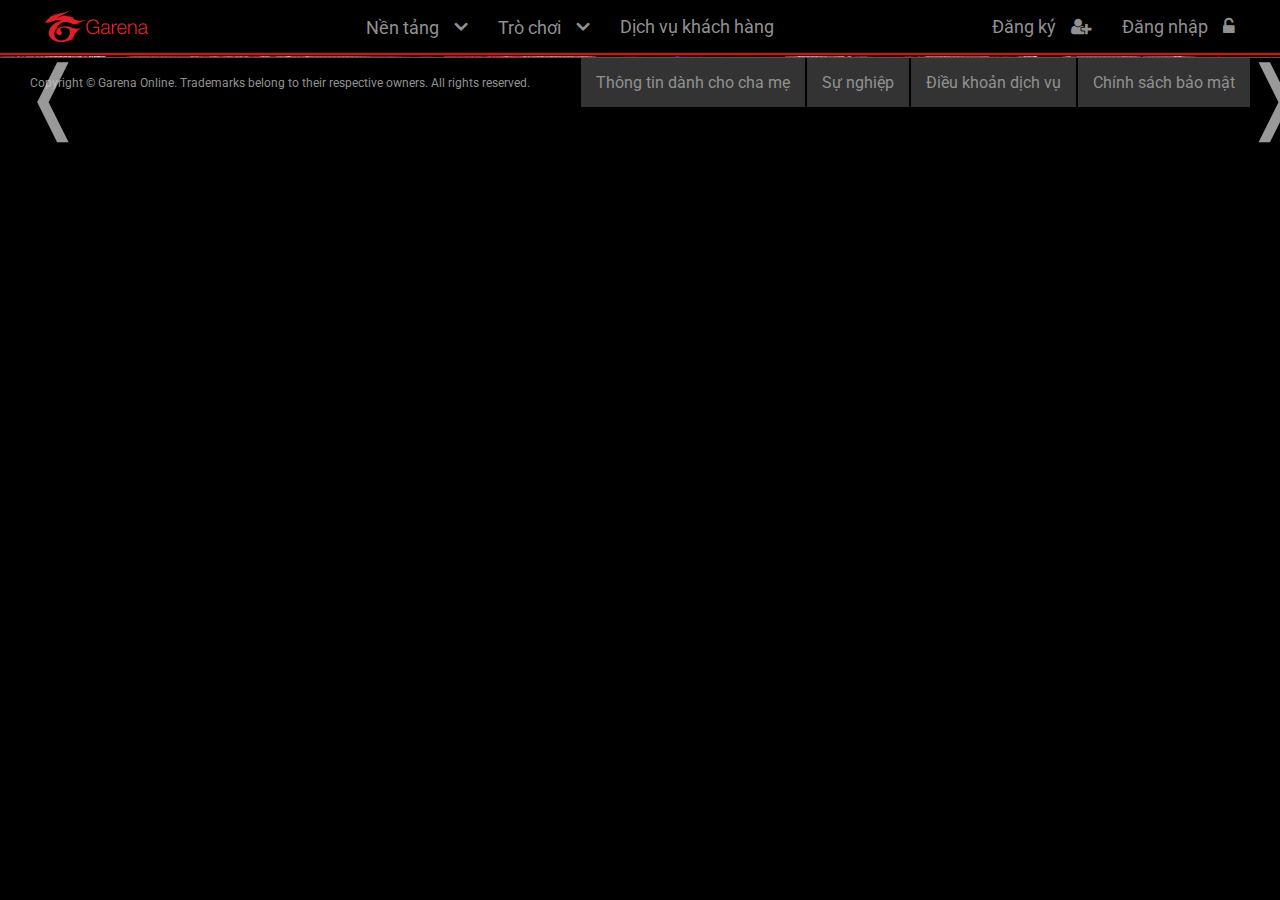
<file: index.html>
<!DOCTYPE html>
<html lang="en">
<head>
    <meta charset="UTF-8">
    <meta http-equiv="X-UA-Compatible" content="IE=edge">
    <meta name="viewport" content="width=device-width, initial-scale=1.0">
    <title>Garena</title>
    <link href="https://fonts.googleapis.com/css?family=Roboto:400,700" rel="stylesheet">
    <script src="https://code.jquery.com/jquery-3.5.1.min.js" integrity="sha256-9/aliU8dGd2tb6OSsuzixeV4y/faTqgFtohetphbbj0=" crossorigin="anonymous"></script>
    <link rel="stylesheet" href="https://cdnjs.cloudflare.com/ajax/libs/font-awesome/4.7.0/css/font-awesome.min.css">
    <link rel="shortcut icon" href="./img/favicon.png"/>

    <link rel="stylesheet" href="./slick/slick.css">
    <link rel="stylesheet" href="./slick/slick-theme.css">
    <script src="./slick/slick.min.js"></script>

    <link rel="stylesheet" href="./css/css.css">
    <script src="./js/js.js"></script>
</head>
<body>
    <div class="header">
        <div class="col">
            <a href="/"><img src="./img/logo_garena.png" alt="logo"></a>
        </div>
        <div class="col">
            <div class="dropdown">
                <div class="title">Nền tảng<i class="fa fa-angle-down"></i></div>
                <div class="list">
                    <a href="#"><i class="fa fa-desktop"></i><span>Garena trên PC</span></a>
                    <a href="#"><i class="fa fa-tablet"></i><span>Garena trên điện thoại</span></a>
                </div>
            </div>
            <div class="dropdown">
                <div class="title">Trò chơi<i class="fa fa-angle-down"></i></div>
                <div class="container">
                    <div class="list">
                        <div class="title"><i class="fa fa-desktop"></i><span>Trò chơi máy tính</span></div>
                        <a href="#"><img src="./img/game_roe.png" alt="Ring Of Elysium"><span>Ring Of Elysium</span></a>
                        <a href="#"><img src="./img/game_hon.png" alt="Heroes of Newerth"><span>Heroes of Newerth</span></a>
                        <a href="#"><img src="./img/game_lol.png" alt="League of Legends"><span>League of Legends</span></a>
                        <a href="#"><img src="./img/game_bns.png" alt="Blade & Soul"><span>Blade & Soul</span></a>
                        <a href="#"><img src="./img/game_fifa.png" alt="FIFA Online 4"><span>FIFA Online 4</span></a>
                    </div>
                    <div class="list">
                        <div class="title"><i class="fa fa-tablet"></i><span>Trò chơi di động</span></div>
                        <a href="#"><img src="./img/game_rov.png" alt="ROV"><span>ROV</span></a>
                        <a href="#"><img src="./img/game_codm.png" alt="Call of Duty: Mobile"><span>Call of Duty: Mobile</span></a>
                        <a href="#"><img src="./img/game_speed.png" alt="Speed Drifters"><span>Speed Drifters</span></a>
                        <a href="#"><img src="./img/game_ff.png" alt="Free Fire"><span>Free Fire</span></a>
                        <a href="#"><img src="./img/game_contra.png" alt="Contra"><span>Contra</span></a>
                        <a href="#"><img src="./img/game_ftm.png" alt="FAIRY TAIL: Forces Unite!"><span>FAIRY TAIL: Forces Unite!</span></a>
                        <a href="#"><img src="./img/game_ftth.png" alt="Fantasy Town"><span>Fantasy Town</span></a>
                    </div>
                </div>
            </div>
            <a href="#">Dịch vụ khách hàng</a>
        </div>
        <div class="col">
            <a href="./regist.html">Đăng ký <i class="fa fa-user-plus"></i></a>
            <a href="./login.html">Đăng nhập <i class="fa fa-unlock-alt"></i></a>
        </div>
        <div class="col"><i class="fa fa-bars" id="btn-menu"></i></div>
    </div>
    <div class="menu-responsive">
        <div class="dropdown" id="equipment">
            <div class="title"><span>Nền tảng</span><i class="fa fa-angle-down"></i></div>
            <div class="list">
                <a href="#"><i class="fa fa-desktop"></i><span>Garena trên PC</span></a>
                <a href="#"><i class="fa fa-tablet"></i><span>Garena trên điện thoại</span></a>
            </div>
        </div>
        <div class="dropdown" id="game">
            <div class="title"><span>Trò chơi</span><i class="fa fa-angle-down"></i></div>
            <div class="container">
                <div class="list" id="pc-game">
                    <div class="title"><span>Trò chơi máy tính</span><i class="fa fa-angle-down"></i></div>
                    <div class="content">
                        <a href="#"><img src="./img/game_roe.png" alt="Ring Of Elysium"><span>Ring Of Elysium</span></a>
                        <a href="#"><img src="./img/game_hon.png" alt="Heroes of Newerth"><span>Heroes of Newerth</span></a>
                        <a href="#"><img src="./img/game_lol.png" alt="League of Legends"><span>League of Legends</span></a>
                        <a href="#"><img src="./img/game_bns.png" alt="Blade & Soul"><span>Blade & Soul</span></a>
                        <a href="#"><img src="./img/game_fifa.png" alt="FIFA Online 4"><span>FIFA Online 4</span></a>
                    </div>
                </div>
                <div class="list" id='mobile-game'>
                    <div class="title"><span>Trò chơi di động</span><i class="fa fa-angle-down"></i></div>
                    <div class="content">
                        <a href="#"><img src="./img/game_rov.png" alt="ROV"><span>ROV</span></a>
                        <a href="#"><img src="./img/game_codm.png" alt="Call of Duty: Mobile"><span>Call of Duty: Mobile</span></a>
                        <a href="#"><img src="./img/game_speed.png" alt="Speed Drifters"><span>Speed Drifters</span></a>
                        <a href="#"><img src="./img/game_ff.png" alt="Free Fire"><span>Free Fire</span></a>
                        <a href="#"><img src="./img/game_contra.png" alt="Contra"><span>Contra</span></a>
                        <a href="#"><img src="./img/game_ftm.png" alt="FAIRY TAIL: Forces Unite!"><span>FAIRY TAIL: Forces Unite!</span></a>
                        <a href="#"><img src="./img/game_ftth.png" alt="Fantasy Town"><span>Fantasy Town</span></a>
                    </div>
                </div>
            </div>
        </div>
        <a href="#">Dịch vụ khách hàng</a>
        <a href="./regist.html"><span>Đăng ký</span><i class="fa fa-user-plus"></i></a>
        <a href="./login.html"><span>Đăng nhập</span><i class="fa fa-unlock-alt"></i></a>
    </div>

    <div class="body">
        <div class="slide">
            <div class="item">
                <img src="./img/pc_all.jpg" alt="">
            </div>
            <div class="item">
                <div class="container">
                    <span class="name">Fantasy Town</span><span class="des">Trang trại vui vẻ</span>
                    <div class="btn"><a href="#"><i class="fa fa-trophy"></i><span>Xem chi tiết</span></a></div>
                </div>
                <img src="./img/pc_ftth.jpg" alt="">
            </div>
            <div class="item">
                <div class="container">
                    <span class="name">RoE (Ring of Elysium)</span><span class="des">Thể loại Battle Royale hay nhất tại thời điểm hiện tại</span>
                    <div class="btn"><a href="#"><i class="fa fa-trophy"></i><span>Xem chi tiết</span></a></div>
                </div>
                <img src="./img/pc_roe.jpg" alt="">
            </div>
            <div class="item">
                <div class="container">
                    <span class="name">Speed Drifters</span><span class="des">Đua xe vui vẻ, chơi theo cách của bạn</span>
                    <div class="btn"><a href="#"><i class="fa fa-trophy"></i><span>Xem chi tiết</span></a></div>
                </div>
                <img src="./img/pc_bns.jpg" alt="">
            </div>
            <div class="item">
                <div class="container">
                    <span class="name">Contra</span><span class="des">Huyền thoại về đội Mahakan</span>
                    <div class="btn"><a href="#"><i class="fa fa-trophy"></i><span>Xem chi tiết</span></a></div>
                </div>
                <img src="./img/pc_contra.jpg" alt="">
            </div>
            <div class="item">
                <div class="container">
                    <span class="name">Free Fire</span><span class="des">Trò chơi sinh tồn số 1 tại Thái Lan</span>
                    <div class="btn"><a href="#"><i class="fa fa-trophy"></i><span>Xem chi tiết</span></a></div>
                </div>
                <img src="./img/pc_ff.jpg" alt="">
            </div>
            <div class="item">
                <div class="container">
                    <span class="name">RoV</span><span class="des">Trò chơi MOBA trên di động, chơi mọi lúc, mọi nơi</span>
                    <div class="btn"><a href="#"><i class="fa fa-gamepad"></i><span>Video trò chơi</span><i class="fa fa-caret-right"></i></a></div>
                </div>
                <img src="./img/pc_rov.jpg" alt="">
            </div>
            <div class="item">
                <div class="container">
                    <span class="name">EA SPORTS TM FIFA Online 4</span><span class="des">Trò chơi bóng đá số 1 tại Thái Lan</span>
                    <div class="btn"><a href="#"><i class="fa fa-gamepad"></i><span>Video trò chơi</span><i class="fa fa-caret-right"></i></a></div>
                </div>
                <img src="./img/pc_fo4.jpg" alt="">
            </div>
            <div class="item">
                <div class="container">
                    <span class="name">Garena eSports</span><span class="des">Giải đấu thể thao điện tử lớn nhất ở Thái Lan</span>
                    <div class="btn"><a href="#"><i class="fa fa-trophy"></i><span>Xem chi tiết</span></a></div>
                </div>
                <img src="./img/pc_esport.jpg" alt="">
            </div>
            <div class="item">
                <div class="container">
                    <span class="name">League of Legends</span><span class="des">Trò chơi trực tuyến số 1 thế giới.</span>
                    <div class="btn"><a href="#"><i class="fa fa-gamepad"></i><span>Video trò chơi</span><i class="fa fa-caret-right"></i></a></div>
                </div>
                <img src="./img/pc_lol.jpg" alt="">
            </div>
            <div class="item">
                <div class="container">
                    <span class="name">Heroes of Newerth</span><span class="des">Trò chơi MOBA số 1 Thái Lan</span>
                    <div class="btn"><a href="#"><i class="fa fa-gamepad"></i><span>Video trò chơi</span><i class="fa fa-caret-right"></i></a></div>
                </div>
                <img src="./img/pc_hon.jpg" alt="">
            </div>
            <div class="item">
                <div class="container">
                    <span class="name">Blade & Soul</span><span class="des">MMORPG hành động, hình thức lớn nhất thế giới</span>
                    <div class="btn"><a href="#"><i class="fa fa-gamepad"></i><span>Video trò chơi</span><i class="fa fa-caret-right"></i></a></div>
                </div>
                <img src="./img/pc_bns.jpg" alt="">
            </div>
            <div class="item">
                <div class="container">
                    <span class="name">Garena</span><span class="des">Cộng đồng trực tuyến phù hợp với các game thủ.<br/>Thông tin phong phú, trò chơi vui nhộn và dịch vụ đầy đủ.</span>
                    <div class="btn">
                        <a href="#"><i class="fa fa-desktop"></i><span>Tải xuống Garena PC</span><i class="fa fa-arrow-down"></i></a>
                        <a href="#"><i class="fa fa-tablet"></i><span>Tải xuống Garena Mobile</span><i class="fa fa-arrow-down"></i></a>
                    </div>
                </div>
                <img src="./img/pc_garena.jpg" alt="">
            </div>
        </div>
    </div>

    <div class="footer">
        <span class="copyright">Copyright &copy; Garena Online. Trademarks belong to their respective owners. All rights reserved.</span>
        <div class="list">
            <a href="#">Thông tin dành cho cha mẹ</a>
            <a href="#">Sự nghiệp</a>
            <a href="#">Điều khoản dịch vụ</a>
            <a href="#">Chính sách bảo mật</a>
        </div>
    </div>
</body>
</html>
</file>
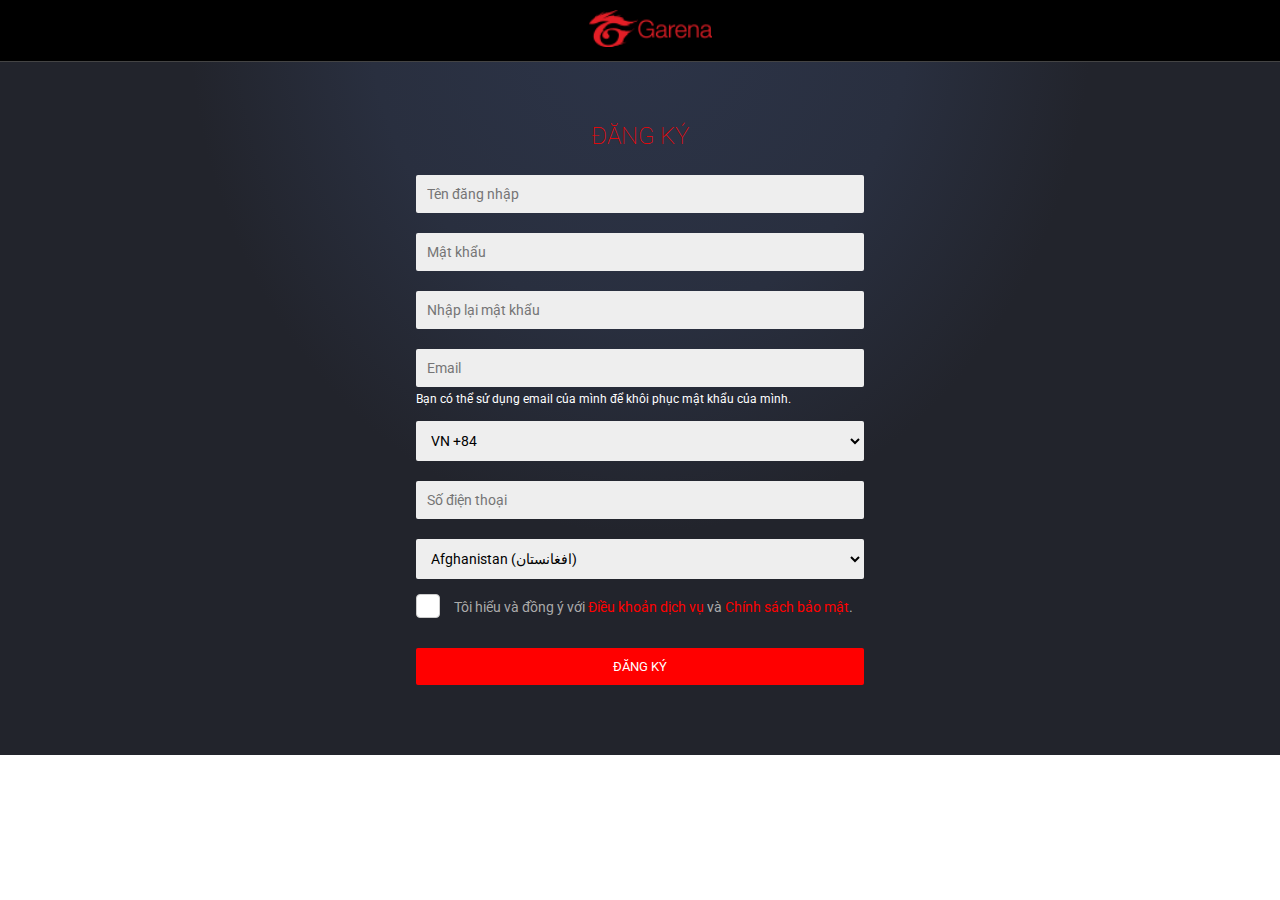
<file: regist.html>
<!DOCTYPE html>
<html lang="en">
<head>
    <meta charset="UTF-8">
    <meta http-equiv="X-UA-Compatible" content="IE=edge">
    <meta name="viewport" content="width=device-width, initial-scale=1.0">
    <title>Đăng ký</title>
    <link href="https://fonts.googleapis.com/css?family=Roboto:400,700" rel="stylesheet">
    <script src="https://code.jquery.com/jquery-3.5.1.min.js" integrity="sha256-9/aliU8dGd2tb6OSsuzixeV4y/faTqgFtohetphbbj0=" crossorigin="anonymous"></script>
    <link rel="stylesheet" href="https://cdnjs.cloudflare.com/ajax/libs/font-awesome/4.7.0/css/font-awesome.min.css">
    <link rel="shortcut icon" href="./img/favicon.png"/>

    <link rel="stylesheet" href="./css/regist.css">
    <script src="./js/regist.js"></script>
</head>
<body>
    <div class="header">
        <a href="/"><img src="./img/logo_garena.png" alt="logo"></a>
    </div>
    <div class="page">
        <h3>Đăng ký</h3>
        <input type="text" placeholder="Tên đăng nhập" id="user">
        <span id="s_user"><i class="fa fa-close"></i>Vui lòng nhập tên đăng nhập.</span>
        <input type="password" placeholder="Mật khẩu" id="pass">
        <span id="s_pass"><i class="fa fa-close"></i>Vui lòng nhập mật khẩu.</span>
        <input type="password" placeholder="Nhập lại mật khẩu" id="repass">
        <span id="s_repass"><i class="fa fa-close"></i>Vui lòng nhập mật khẩu.</span>
        <input type="text" placeholder="Email" id="email">
        <p>Bạn có thể sử dụng email của mình để khôi phục mật khẩu của mình.</p>
        <span id="s_email"><i class="fa fa-close"></i>Email này không hợp lệ.</span>
        <select name="" id="sl-country-code">
            <option value="376">AD +376</option>
            <option value="971">AE +971</option>
            <option value="93">AF +93</option>
            <option value="1268">AG +1268</option>
            <option value="1264">AI +1264</option>
            <option value="355">AL +355</option>
            <option value="374">AM +374</option>
            <option value="244">AO +244</option>
            <option value="54">AR +54</option>
            <option value="1684">AS +1684</option>
            <option value="43">AT +43</option>
            <option value="61">AT +61</option>
            <option value="297">AW +297</option>
            <option value="994">AZ +994</option>
            <option value="387">BA +387</option>
            <option value="1246">BB +1246</option>
            <option value="880">BD +880</option>
            <option value="32">ĐƯỢC +32</option>
            <option value="226">BF +226</option>
            <option value="359">BG +359</option>
            <option value="973">BH +973</option>
            <option value="257">BI +257</option>
            <option value="229">BJ +229</option>
            <option value="1441">BM +1441</option>
            <option value="673">BN +673</option>
            <option value="591">BO +591</option>
            <option value="55">BR +55</option>
            <option value="1242">BS +1242</option>
            <option value="975">BT +975</option>
            <option value="267">BW +267</option>
            <option value="375">THEO +375</option>
            <option value="501">BZ +501</option>
            <option value="1">CA +1</option>
            <option value="243">CD +243</option>
            <option value="236">CF +236</option>
            <option value="242">CG +242</option>
            <option value="41">CH +41</option>
            <option value="225">CI +225</option>
            <option value="682">CK +682</option>
            <option value="56">CL +56</option>
            <option value="237">CM +237</option>
            <option value="86">CN +86</option>
            <option value="57">CO +57</option>
            <option value="506">CR +506</option>
            <option value="53">CU +53</option>
            <option value="238">CV +238</option>
            <option value="357">CY +357</option>
            <option value="420">CZ +420</option>
            <option value="49">TỪ +49</option>
            <option value="253">DJ +253</option>
            <option value="45">DK +45</option>
            <option value="1767">DM +1767</option>
            <option value="1809">LÀM +1809</option>
            <option value="213">DZ +213</option>
            <option value="593">EC +593</option>
            <option value="372">EE +372</option>
            <option value="20">EG +20</option>
            <option value="212">EH +212</option>
            <option value="291">ER +291</option>
            <option value="34">Vương quốc Anh +34</option>
            <option value="251">VÀ +251</option>
            <option value="358">FI +358</option>
            <option value="679">FJ +679</option>
            <option value="691">FM +691</option>
            <option value="298">FO +298</option>
            <option value="33">FR +33</option>
            <option value="241">GA +241</option>
            <option value="44">GB +44</option>
            <option value="1473">GD +1473</option>
            <option value="995">GE +995</option>
            <option value="44">DD +44</option>
            <option value="233">GH +233</option>
            <option value="350">GI +350</option>
            <option value="299">GL +299</option>
            <option value="220">GM +220</option>
            <option value="224">GN +224</option>
            <option value="590">GP +590</option>
            <option value="240">GQ +240</option>
            <option value="30">GR +30</option>
            <option value="502">GT +502</option>
            <option value="1671">GU +1671</option>
            <option value="245">GW +245</option>
            <option value="592">GY +592</option>
            <option value="852">HK +852</option>
            <option value="504">HN +504</option>
            <option value="385">HR +385</option>
            <option value="509">HT +509</option>
            <option value="36">HU +36</option>
            <option value="62">ID +62</option>
            <option value="353">IE +353</option>
            <option value="972">IL +972</option>
            <option value="44">IM +44</option>
            <option value="91">IN +91</option>
            <option value="964">IQ +964</option>
            <option value="98">IR +98</option>
            <option value="354">IS +354</option>
            <option value="39">IT +39</option>
            <option value="44">JE +44</option>
            <option value="1876">JM +1876</option>
            <option value="962">JO +962</option>
            <option value="81">JP +81</option>
            <option value="254">KE +254</option>
            <option value="996">KG +996</option>
            <option value="855">KH +855</option>
            <option value="686">KI +686</option>
            <option value="269">KM +269</option>
            <option value="1869">KN +1869</option>
            <option value="850">KP +850</option>
            <option value="82">KR +82</option>
            <option value="965">KW +965</option>
            <option value="1345">KY +1345</option>
            <option value="7">KZ +7</option>
            <option value="856">LA +856</option>
            <option value="961">LB +961</option>
            <option value="1758">LC +1758</option>
            <option value="423">LI +423</option>
            <option value="94">LK +94</option>
            <option value="231">LR +231</option>
            <option value="266">LS +266</option>
            <option value="370">LT +370</option>
            <option value="352">LU +352</option>
            <option value="371">LV +371</option>
            <option value="218">LY +218</option>
            <option value="212">MA +212</option>
            <option value="377">MC +377</option>
            <option value="373">MD +373</option>
            <option value="382">ME +382</option>
            <option value="261">MG +261</option>
            <option value="692">MH +692</option>
            <option value="389">MK +389</option>
            <option value="223">ML +223</option>
            <option value="95">MM +95</option>
            <option value="976">MN +976</option>
            <option value="853">MO +853</option>
            <option value="596">MQ +596</option>
            <option value="222">MR +222</option>
            <option value="1664">MS +1664</option>
            <option value="356">MT +356</option>
            <option value="230">MU +230</option>
            <option value="960">MV +960</option>
            <option value="265">MW +265</option>
            <option value="52">MX +52</option>
            <option value="60">MY +60</option>
            <option value="258">MZ +258</option>
            <option value="264">NA +264</option>
            <option value="687">NC +687</option>
            <option value="227">NE +227</option>
            <option value="234">NG +234</option>
            <option value="505">NI +505</option>
            <option value="31">NL +31</option>
            <option value="47">NO +47</option>
            <option value="977">NP +977</option>
            <option value="674">NR +674</option>
            <option value="64">NZ +64</option>
            <option value="968">OM +968</option>
            <option value="507">PA +507</option>
            <option value="51">PE +51</option>
            <option value="689">PF +689</option>
            <option value="675">PG +675</option>
            <option value="63">PH +63</option>
            <option value="92">PK +92</option>
            <option value="48">PL +48</option>
            <option value="1787">PR +1787</option>
            <option value="970">PS +970</option>
            <option value="351">PT +351</option>
            <option value="680">PW +680</option>
            <option value="595">PY +595</option>
            <option value="974">QA +974</option>
            <option value="262">RE +262</option>
            <option value="40">RO +40</option>
            <option value="381">RS +381</option>
            <option value="7">RU +7</option>
            <option value="250">RW +250</option>
            <option value="966">SA +966</option>
            <option value="677">SB +677</option>
            <option value="248">SC +248</option>
            <option value="249">SD +249</option>
            <option value="46">SE +46</option>
            <option value="65">SG +65</option>
            <option value="386">SI +386</option>
            <option value="421">SK +421</option>
            <option value="232">SL +232</option>
            <option value="378">SM +378</option>
            <option value="221">SN +221</option>
            <option value="252">SO +252</option>
            <option value="597">SR +597</option>
            <option value="239">ST +239</option>
            <option value="503">SV +503</option>
            <option value="963">SY +963</option>
            <option value="268">SZ +268</option>
            <option value="1649">TC +1649</option>
            <option value="235">TD +235</option>
            <option value="228">TG +228</option>
            <option value="66">TH +66</option>
            <option value="992">TJ +992</option>
            <option value="670">TL +670</option>
            <option value="993">TM +993</option>
            <option value="216">TN +216</option>
            <option value="676">TO +676</option>
            <option value="90">TR +90</option>
            <option value="1868">TT +1868</option>
            <option value="688">TV +688</option>
            <option value="886">TW +886</option>
            <option value="255">TZ +255</option>
            <option value="380">UA +380</option>
            <option value="256">UG +256</option>
            <option value="1">US +1</option>
            <option value="598">UY +598</option>
            <option value="998">UZ +998</option>
            <option value="379">VA +379</option>
            <option value="1784">VC +1784</option>
            <option value="58">VE +58</option>
            <option value="1284">VG +1284</option>
            <option value="1340">VI +1340</option>
            <option value="84" selected>VN +84</option>
            <option value="678">VU +678</option>
            <option value="685">WS +685</option>
            <option value="967">YE +967</option>
            <option value="27">ZA +27</option>
            <option value="260">ZM +260</option>
            <option value="263">ZW +263</option>
        </select>
        <input type="text" placeholder="Số điện thoại" id="phone">
        <span id="s_phone"><i class="fa fa-close"></i>Vui lòng nhập số điện thoại.</span>
        <input type="text" placeholder="Mã xác nhận" id="verify" style="display: none">
        <span id="s_verify" style="display: none"><i class="fa fa-close"></i>Mã xác thực không hợp lệ.</span>
        <select name="" id="sl-country">
            <option value="AF">Afghanistan (افغانستان&lrm;) </option>
            <option value="AL">Albania (Shqipëria&lrm;) </option>
            <option value="DZ">Algeria (الجزائر&lrm;) </option>
            <option value="AS">American Samoa </option>
            <option value="AD">Andorra </option>
            <option value="AO">Angola </option>
            <option value="AI">Anguilla </option>
            <option value="AG">Antigua and Barbuda </option>
            <option value="AR">Argentina </option>
            <option value="AM">Armenia </option>
            <option value="AW">Aruba </option>
            <option value="AU">Australia </option>
            <option value="AT">Austria (Österreich&lrm;) </option>
            <option value="AZ">Azerbaijan (Azərbaycan&lrm;) </option>
            <option value="BS">Bahamas </option>
            <option value="BH">Bahrain (البحرين&lrm;) </option>
            <option value="BD">Bangladesh (বাংলাদেশ&lrm;) </option>
            <option value="BB">Barbados </option>
            <option value="BY">Belarus (Белару́сь&lrm;) </option>
            <option value="BE">Belgium (België&lrm;) </option>
            <option value="BZ">Belize </option>
            <option value="BJ">Benin (Bénin&lrm;) </option>
            <option value="BM">Bermuda </option>
            <option value="BT">Bhutan </option>
            <option value="BO">Bolivia </option>
            <option value="BA">Bosnia and Herzegovina (Bosna i Hercegovina&lrm;) </option>
            <option value="BW">Botswana </option>
            <option value="BR">Brazil (Brasil&lrm;) </option>
            <option value="BN">Brunei Darussalam (Brunei Darussalam&lrm;) </option>
            <option value="BG">Bulgaria (България&lrm;) </option>
            <option value="BF">Burkina Faso </option>
            <option value="BI">Burundi (Uburundi&lrm;) </option>
            <option value="KH">Cambodia (Kampuchea&lrm;) </option>
            <option value="CM">Cameroon (Cameroun&lrm;) </option>
            <option value="CA">Canada </option>
            <option value="CV">Cape Verde </option>
            <option value="KY">Cayman Islands </option>
            <option value="CF">Central African Republic (République Centrafricaine&lrm;) </option>
            <option value="TD">Chad (Tchad&lrm;) </option>
            <option value="CL">Chile </option>
            <option value="CN">China (中国&lrm;) </option>
            <option value="CO">Colombia </option>
            <option value="KM">Comoros (Comores&lrm;) </option>
            <option value="CD">Congo (DRC) </option>
            <option value="CG">Congo (Republic) </option>
            <option value="CK">Cook Islands </option>
            <option value="CR">Costa Rica </option>
            <option value="CI">Côte d'Ivoire </option>
            <option value="HR">Croatia (Hrvatska&lrm;) </option>
            <option value="CU">Cuba </option>
            <option value="CY">Cyprus (Κυπρος&lrm;) </option>
            <option value="CZ">Czech Republic (Česko&lrm;) </option>
            <option value="DK">Denmark (Danmark&lrm;) </option>
            <option value="DJ">Djibouti </option>
            <option value="DM">Dominica </option>
            <option value="DO">Dominican Republic </option>
            <option value="EC">Ecuador </option>
            <option value="EG">Egypt (مصر&lrm;) </option>
            <option value="SV">El Salvador </option>
            <option value="GQ">Equatorial Guinea (Guinea Ecuatorial&lrm;) </option>
            <option value="ER">Eritrea (Ertra&lrm;) </option>
            <option value="EE">Estonia (Eesti&lrm;) </option>
            <option value="ET">Ethiopia (Ityop&amp;#39;iya&lrm;) </option>
            <option value="FO">Faroe Islands </option>
            <option value="FJ">Fiji </option>
            <option value="FI">Finland (Suomi&lrm;) </option>
            <option value="FR">France </option>
            <option value="PF">French Polynesia </option>
            <option value="GA">Gabon </option>
            <option value="GM">Gambia </option>
            <option value="GE">Georgia (საქართველო&lrm;) </option>
            <option value="DE">Germany (Deutschland&lrm;) </option>
            <option value="GH">Ghana </option>
            <option value="GI">Gibraltar </option>
            <option value="GR">Greece (Ελλάς&lrm;) </option>
            <option value="GL">Greenland </option>
            <option value="GD">Grenada </option>
            <option value="GP">Guadeloupe </option>
            <option value="GU">Guam </option>
            <option value="GT">Guatemala </option>
            <option value="GG">Guernsey </option>
            <option value="GN">Guinea (Guinée&lrm;) </option>
            <option value="GW">Guinea-Bissau (Guiné-Bissau&lrm;) </option>
            <option value="GY">Guyana </option>
            <option value="HT">Haiti </option>
            <option value="HN">Honduras </option>
            <option value="HK">Hong Kong </option>
            <option value="HU">Hungary (Magyarország&lrm;) </option>
            <option value="IS">Iceland (Ísland&lrm;) </option>
            <option value="IN">India </option>
            <option value="ID">Indonesia </option>
            <option value="IR">Iran (ایران&lrm;) </option>
            <option value="IQ">Iraq (العراق&lrm;) </option>
            <option value="IE">Ireland </option>
            <option value="IM">Isle of Man </option>
            <option value="IL">Israel (ישראל&lrm;) </option>
            <option value="IT">Italy (Italia&lrm;) </option>
            <option value="JM">Jamaica </option>
            <option value="JP">Japan (日本&lrm;) </option>
            <option value="JE">Jersey </option>
            <option value="JO">Jordan (الاردن&lrm;) </option>
            <option value="KZ">Kazakhstan (Казахстан&lrm;) </option>
            <option value="KE">Kenya </option>
            <option value="KI">Kiribati </option>
            <option value="KW">Kuwait (الكويت&lrm;) </option>
            <option value="KG">Kyrgyzstan (Кыргызстан&lrm;) </option>
            <option value="LA">Laos (ນລາວ&lrm;) </option>
            <option value="LV">Latvia (Latvija&lrm;) </option>
            <option value="LB">Lebanon (لبنان&lrm;) </option>
            <option value="LS">Lesotho </option>
            <option value="LR">Liberia </option>
            <option value="LY">Libya </option>
            <option value="LI">Liechtenstein </option>
            <option value="LT">Lithuania (Lietuva&lrm;) </option>
            <option value="LU">Luxembourg (Lëtzebuerg&lrm;) </option>
            <option value="MO">Macao </option>
            <option value="MK">Macedonia (Македонија&lrm;) </option>
            <option value="MG">Madagascar (Madagasikara&lrm;) </option>
            <option value="MW">Malawi </option>
            <option value="MY">Malaysia </option>
            <option value="MV">Maldives (ގުޖޭއްރާ ޔާއްރިހޫމްޖ&lrm;) </option>
            <option value="ML">Mali </option>
            <option value="MT">Malta </option>
            <option value="MH">Marshall Islands </option>
            <option value="MQ">Martinique </option>
            <option value="MR">Mauritania (موريتانيا&lrm;) </option>
            <option value="MU">Mauritius </option>
            <option value="MX">Mexico (México&lrm;) </option>
            <option value="FM">Micronesia </option>
            <option value="MD">Moldova </option>
            <option value="MC">Monaco </option>
            <option value="MN">Mongolia (Монгол Улс&lrm;) </option>
            <option value="ME">Montenegro (Црна Гора&lrm;) </option>
            <option value="MS">Montserrat </option>
            <option value="MA">Morocco (المغرب&lrm;) </option>
            <option value="MZ">Mozambique (Moçambique&lrm;) </option>
            <option value="MM">Myanmar (Burma) (Myanma&lrm;) </option>
            <option value="NA">Namibia </option>
            <option value="NR">Nauru (Naoero&lrm;) </option>
            <option value="NP">Nepal (नेपाल&lrm;) </option>
            <option value="NL">Netherlands (Nederland&lrm;) </option>
            <option value="NC">New Caledonia </option>
            <option value="NZ">New Zealand </option>
            <option value="NI">Nicaragua </option>
            <option value="NE">Niger </option>
            <option value="NG">Nigeria </option>
            <option value="KP">North Korea (조선&lrm;) </option>
            <option value="NO">Norway (Norge&lrm;) </option>
            <option value="OM">Oman (عمان&lrm;) </option>
            <option value="PK">Pakistan (پاکستان&lrm;) </option>
            <option value="PW">Palau </option>
            <option value="PS">Palestinian Territory </option>
            <option value="PA">Panama (Panamá&lrm;) </option>
            <option value="PG">Papua New Guinea </option>
            <option value="PY">Paraguay </option>
            <option value="PE">Peru (Perú&lrm;) </option>
            <option value="PH">Philippines (Pilipinas&lrm;) </option>
            <option value="PL">Poland (Polska&lrm;) </option>
            <option value="PT">Portugal </option>
            <option value="PR">Puerto Rico </option>
            <option value="QA">Qatar (قطر&lrm;) </option>
            <option value="RE">Réunion </option>
            <option value="RO">Romania (România&lrm;) </option>
            <option value="RU">Russian Federation (Россия&lrm;) </option>
            <option value="RW">Rwanda </option>
            <option value="KN">Saint Kitts and Nevis </option>
            <option value="LC">Saint Lucia </option>
            <option value="VC">Saint Vincent and the Grenadines </option>
            <option value="WS">Samoa </option>
            <option value="SM">San Marino </option>
            <option value="ST">São Tomé and Príncipe </option>
            <option value="SA">Saudi Arabia (المملكة العربية السعودية&lrm;) </option>
            <option value="SN">Senegal (Sénégal&lrm;) </option>
            <option value="RS">Serbia (Србија&lrm;) </option>
            <option value="SC">Seychelles </option>
            <option value="SL">Sierra Leone </option>
            <option value="SG">Singapore (Singapura&lrm;) </option>
            <option value="SK">Slovakia (Slovensko&lrm;) </option>
            <option value="SI">Slovenia (Slovenija&lrm;) </option>
            <option value="SB">Solomon Islands </option>
            <option value="SO">Somalia </option>
            <option value="ZA">South Africa </option>
            <option value="KR">South Korea (한국&lrm;) </option>
            <option value="ES">Spain (España&lrm;) </option>
            <option value="LK">Sri Lanka </option>
            <option value="SD">Sudan (السودان&lrm;) </option>
            <option value="SR">Suriname </option>
            <option value="SZ">Swaziland </option>
            <option value="SE">Sweden (Sverige&lrm;) </option>
            <option value="CH">Switzerland (Schweiz&lrm;) </option>
            <option value="SY">Syrian Arab Republic (سوريا&lrm;) </option>
            <option value="TW">Taiwan (台灣&lrm;) </option>
            <option value="TJ">Tajikistan (Тоҷикистон&lrm;) </option>
            <option value="TZ">Tanzania </option>
            <option value="TH">Thailand (ราชอาณาจักรไทย&lrm;) </option>
            <option value="TL">Timor-Leste </option>
            <option value="TG">Togo </option>
            <option value="TO">Tonga </option>
            <option value="TT">Trinidad and Tobago </option>
            <option value="TN">Tunisia (تونس&lrm;) </option>
            <option value="TR">Turkey (Türkiye&lrm;) </option>
            <option value="TM">Turkmenistan (Türkmenistan&lrm;) </option>
            <option value="TC">Turks and Caicos Islands </option>
            <option value="TV">Tuvalu </option>
            <option value="UG">Uganda </option>
            <option value="UA">Ukraine (Україна&lrm;) </option>
            <option value="AE">United Arab Emirates (الإمارات العربيّة المتّحدة&lrm;) </option>
            <option value="GB">United Kingdom </option>
            <option value="US">United States </option>
            <option value="UY">Uruguay </option>
            <option value="UZ">U-dơ-bê-ki-xtan (U-dơ-bê-ki-xtan) </option>
            <option value="VU">Vanuatu </option>
            <option value="VA">Thành phố Vatican </option>
            <option value="VE">Venezuela </option>
            <option value="VN">Viet Nam (Việt Nam&lrm;) </option>
            <option value="VG">Quần đảo Virgin (thuộc Anh) </option>
            <option value="VI">Quần đảo Virgin (Mỹ) </option>
            <option value="EH">Phía tây Sahara </option>
            <option value="YE">Yemen </option>
            <option value="ZM">Zambia </option>
            <option value="ZW">Zimbabwe </option>
        </select>
        <div class="confirm">
            <i class="fa fa-check" data-check="false"></i>
            <label for="">Tôi hiểu và đồng ý với <a href="#">Điều khoản dịch vụ</a> và <a href="#">Chính sách bảo mật</a>.</label>
        </div>
        <button id="btn-regist">Đăng ký</button>
    </div>
</body>
</html>
</file>
<file: css/css.css>
* {
    margin: 0;
    padding: 0;
    box-sizing: border-box;
    font-family: 'Roboto';
    color: rgb(145, 145, 145);
}

a {
    text-decoration: none;
}

a:hover {
    color: white;
}

body {
    background-color: #000000;
    overflow-x: hidden;
    position: absolute;
    width: 100%;
}

/* HEADER */

.header {
    border-bottom: 2px solid red;
    padding: 0 30px;
    display: flex;
    justify-content: space-between;
    align-items: center;
    position: fixed;
    z-index: 1000;
    width: 100%;
    background-color: #000000;
}

.header > .col {
    display: flex;
}

.header > .col > a {
    padding: 10px 15px;
    font-size: 18px;
    display: flex;
    justify-content: space-between;
    align-items: center;
    transition: 0.3s;
}

.header > .col > a > i {
    padding-left: 15px;
    transition: 0.3s;
}

.header > .col > a:hover > i {
    color: white;
}

/* DROPDOWN */

.header > .col > .dropdown > .title {
    font-size: 18px;
    cursor: pointer;
    padding: 15px;
    transition: 0.3s;
}

.header > .col > .dropdown > .title > i {
    font-weight: 600;
    font-size: 22px;
    margin-left: 15px;
}

.header > .col > .dropdown > .list {
    display: flex;
    flex-flow: column;
    position: absolute;
    display: none;
    margin-top: 2px;
    z-index: 1000;
}

.header > .col > .dropdown > .list > a {
    background-color: #000000;
    padding: 15px 30px;
    display: flex;
    transition: 0.3s;
    align-items: center;
}

.header > .col > .dropdown > .list > a:hover {
    background-color: #1b1b1b;
}

.header > .col > .dropdown > .list > a:hover > span {
    color: white;
    transition: 0.3s;
}

.header > .col > .dropdown > .list > a > i {
    padding-right: 15px;
    font-size: 22px;
}

.header > .col > .dropdown > .list > a:hover > i {
    color: white;
}

.header > .col > .dropdown:hover > .title {
    color: white;
}

.header > .col > .dropdown:hover > .title > i{
    color: white;
    transform:  rotate(180deg);
    transition: 0.3s;
}

.header > .col > .dropdown:hover > .list {
    display: flex;
}

/* DROPDOWN 2 */

.header > .col > .dropdown:hover > .container {
    display: flex;
}

.header > .col > .dropdown > .container {
    position: absolute;
    display: flex;
    margin-top: 2px;
    background-color: #000000;
    display: none;
    z-index: 1000;
}

.header > .col > .dropdown > .container > .list {
    display: flex;
    flex-flow: column;
}

.header > .col > .dropdown > .container > .list:first-child {
    border-right: 1px solid #333333;
}

.header > .col > .dropdown > .container > .list > .title,
.header > .col > .dropdown > .container > .list > a {
    display: flex;
    align-items: center;
    padding: 15px 30px;
    cursor: pointer;
}

.header > .col > .dropdown > .container > .list > .title:hover ,
.header > .col > .dropdown > .container > .list > a:hover {
    background-color: #1b1b1b;
}

.header > .col > .dropdown > .container > .list > .title:hover > span,
.header > .col > .dropdown > .container > .list > a:hover > span,
.header > .col > .dropdown > .container > .list > .title:hover > i {
    color: white;
}

.header > .col > .dropdown > .container > .list > .title > i:first-child {
    padding-right: 15px;
    font-size: 22px;
}

.header > .col > .dropdown > .container > .list > .title > i:last-child {
    padding-left: 15px;
    font-size: 22px;
    font-weight: 600;
    display: none;
}

.header > .col > .dropdown > .container > .list > a > img {
    border-radius: 50%;
    display: none;
}

/* RESPONSIVE HEADER */

.header > .col:last-child {
    display: none;
}

.header > .col:last-child > i {
    transition: 0.3s;
}

.header > .col:last-child:hover > i {
    color: white;
}

.menu-responsive {
    display: none;
}

@media only screen and (max-width: 940px) {

    .header {
        padding: 2px 30px 1px 30px;
    }

    .header > .col:not(:first-child) {
        display: none;
    }

    .header > .col:last-child {
        display: block;
        font-size: 32px;
        cursor: pointer;
    }

    .menu-responsive {
        display: flex;
        flex-flow: column;
        position: absolute;
        justify-content: center;
        align-items: center;
        transform: translateX(-100%);
        overflow: hidden;
        transition: 0.3s;
        background-color: #000000;
        z-index: 999;
        margin-top: 56px;
    }

    .menu-responsive > .dropdown > .container,
    .menu-responsive > .dropdown > .list {
        overflow: hidden;
        height: 0;
    }

    .menu-responsive > .dropdown {
        width: 100%;
    }

    .menu-responsive > .dropdown > .title {
        cursor: pointer;
        display: flex;
        justify-content: space-between;
        align-items: center;
        padding: 0 30px;
        background-color: #1b1b1b;
        border-bottom: 1px solid #000000;
    }

    .menu-responsive > .dropdown > .title > span {
        padding: 15px 0;
        font-size: 18px;
        transition: 0.3s;
    }

    .menu-responsive > .dropdown:hover > .title > span {
        color: white;
    }

    .menu-responsive > .dropdown > .title > i {
        font-size: 22px;
        font-weight: 600;
        transition: 0.3s;
    }

    .menu-responsive > .dropdown:hover > .title > i {
        color: white;
    }
    
    .menu-responsive > .dropdown > .list {
        display: flex;
        flex-flow: column;
    }
    
    .menu-responsive > .dropdown > .list > a {
        padding: 15px 40px;
        background-color: #1b1b1b;
        border-bottom: 1px solid #000000;
        transition: 0.3s;
    }

    .menu-responsive > .dropdown > .list > a:hover > span {
        color: white;
    }

    .menu-responsive > .dropdown > .list > a > i {
        padding-right: 15px;
        font-size: 22px;
        transition: 0.3s;
    }

    .menu-responsive > .dropdown > .list > a:hover > i {
        color: white;
    }

    .menu-responsive > .dropdown > .container {
        display: flex;
        flex-flow: column;
    }

    .menu-responsive > .dropdown > .container > .list {
        
    }

    .menu-responsive > .dropdown > .container > .list > .title {
        display: flex;
        justify-content: space-between;
        align-items: center;
        padding: 15px 30px 15px 40px;
        background-color: #1b1b1b;
        border-bottom: 1px solid #000000;
        font-size: 18px;
    }

    .menu-responsive > .dropdown > .container > .list > .title > i {
        font-size: 22px;
        font-weight: 600;
    }

    .menu-responsive > .dropdown > .container > .list > .title:hover > i,
    .menu-responsive > .dropdown > .container > .list > .title:hover > span {
        color: white
    }

    .menu-responsive > .dropdown > .container > .list > .content {
        display: flex;
        flex-flow: wrap;
        width: 100%;
        background-color: #111111;
        overflow: hidden;
        height: 0;
    }

    .menu-responsive > .dropdown > .container > .list > .content > a {
        display: flex;
        flex-flow: column;
        justify-content: center;
        align-items: center;
        width: 33.33%;
        padding: 15px;
        border-bottom: 1px solid #000000;
        border-right: 1px solid #000000;
    }

    .menu-responsive > .dropdown > .container > .list > .content > a:hover {
        background-color: #333333;
    }

    .menu-responsive > .dropdown > .container > .list > .content > a > span {
        margin-top: 10px;
    }

    .menu-responsive > .dropdown > .container > .list > .content > a > img {
        border-radius: 50%;
    }

    .menu-responsive > .dropdown > .container > .list > .content > a:hover > span {
        color: white;
    }

    .menu-responsive > a {
        padding: 15px 30px;
        border-bottom: 1px solid #000000;
        display: flex;
        align-items: center;
        justify-content: space-between;
        font-size: 18px;
        background-color: #1b1b1b;
        width: 100%;
    }

    .menu-responsive > a > i {
        font-size: 22px;
    }

    .menu-responsive > a:hover > span,
    .menu-responsive > a:hover > i {
        color: white;
    }
}

/* BODY */

.body {
    margin-top: 56px;
    width: 100%;
    height: calc(100% - 111px);
}

.slide {
    width: 100%;
    height: 100%;
    position: relative;
}

.slide > .slick-list {
    position: relative;
}

.slide .item {
    display: block;
    overflow: hidden;
    height: 100%;
    position: relative;
}

.slide .item img {
    height: 100%;
    width: 100%;
    object-fit: cover;
    display: block;
}

.slide .item > .container {
    position: absolute;
    display: flex;
    flex-flow: column;
    bottom: 10%;
    padding: 0 150px;
}

.slide .item > .container > .name {
    color: white;
    font-size: 60px;
    margin: 10px 0;
}

.slide .item > .container > .des {
    color: white;
    font-size: 24px;
    font-weight: 100;
}

.slide .item > .container > .btn {
    display: flex;
    flex-flow: wrap row;
    width: 100%;
}

.slide .item > .container > .btn > a {
    border: 1px solid red;
    border-radius: 5px;
    padding: 15px 40px;
    background-color: #000000;  
    margin: 30px 20px 0 0;
    transform: skew(-20deg);
    cursor: pointer;
    transition: 0.5s;
}

.slide .item > .container > .btn > a:hover {
    background-color: red;
}

.slide .item > .container > .btn > a > span,
.slide .item > .container > .btn > a > i {
    color: red;
    font-size: 22px;
    transform: skew(20deg);
    display: inline-block;
    padding: 0px 5px;
    transition: 0.5s;
}

.slide .item > .container > .btn > a > i:not(:first-child) {
    border: 1px solid red;
    border-radius: 50%;
    line-height: 15px;
    padding: 5px 6px 5px 9px;
}

.slide .item > .container > .btn > a > i.fa-arrow-down {
    font-size: 15px;
    padding: 5px 6px;
    font-weight: 600;
}

.slide .item > .container > .btn > a:hover > span,
.slide .item > .container > .btn > a:hover > i {
    color: white;
    border-color: white;
}

/* SLICK SLIDER */

.slick-dots {
    position: absolute;
    bottom: 30px;
}

.slick-dots > li {
    background-color: white;
    border-radius: 50%;
    width: 15px;
    height: 15px;
}

.slick-dots > li.slick-active {
    background-color: orangered !important;
}

.slick-dots > li > button::before {
    content : ' ';
}

.slick-next:before,
.slick-prev:before {
    font-size: 20px;
    line-height: 1;
    opacity: .75;
    color: #fff;
    background-color: transparent;
    font-size: 80px;
    color: #cccccc;
}

.slick-next:hover:before,
.slick-prev:hover:before {
    color: white !important;
}

.slick-arrow {
    position: absolute;
    z-index: 1;
}

.slick-prev {
    left: 20px;
    top: 40%;
}

.slick-prev:before {
    content: '\276C';
}

.slick-next:before {
    content: '\276D';
}

.slick-next {
    right: 20px;
    top: 40%;
}

.slick-dotted.slick-slider {
    margin-bottom: 0;
}

@media only screen and (max-width: 1111px) {
    .slide .item > .container > .btn > a {
        padding: 10px 40px;
    }
}

@media only screen and (max-width: 940px) {
    .slide .item > .container {
        padding-left: 100px;
    }

    .slide .item > .container > .name {
        font-size: 50px;
        font-weight: 600;
    }
}

@media only screen and (max-width: 650px) {
    .slide .item > .container {
        padding-left: 50px;
    }

    .slide .item > .container > .name {
        font-size: 40px;
        font-weight: 600;
    }

    .slide .item > .container > .btn > a {
        padding: 10px 20px;
    }

    .slide .item > .container > .btn > a > i,
    .slide .item > .container > .btn > a > span {
        font-size: 16px;
    }
}

/* FOOTER */

.footer {
    display: flex;
    justify-content: space-between;
    align-items: center;
    border-top: 1px solid #555;
    padding: 0 30px;
    bottom: 1px;
}

.footer > .copyright {
    font-size: 12px;
    padding: 15px 0;
}

.footer > .list {
    display: flex;
    flex-flow: nowrap;
    gap: 2px;
}

.footer > .list > a {
    padding: 15px;
    text-align: center;
    background-color: #333333;
}

.footer > .list > a:hover {
    background-color: #777777;
}

@media only screen and (max-width: 1230px) {
    .footer {
        flex-flow: column;
    }

    .footer > .list {
        width: 100%;
        flex-flow: nowrap;
        justify-content: center;
    }

    .footer > .copyright {
        padding: 20px 0;
    }
}

@media only screen and (max-width: 730px) {
    .footer > .list {
        flex-flow: column;
        margin-top: 1px;
    }

    .footer > .list > a {
        width: 100%;
    }
}
</file>
<file: css/regist.css>
* {
    margin: 0;
    padding: 0;
    box-sizing: border-box;
    font-family: 'Roboto';
}

body {
    background-image: -webkit-radial-gradient(center top, ellipse, #2c3448, #292f3f 30%, #22242c 50%);
    background-repeat: no-repeat;
}

.header {
    display: flex;
    align-items: center;
    justify-content: center;
    padding: 10px;
    border-bottom: 1px solid #444;
    background-color: #000000;
}

.header > a > img {
    width: 120%;
}

.page {
    padding: 50px 10%;
    display: flex;
    flex-flow: column;
    width: 55%;
    margin: auto;
}

.page > h3 {
    width: 100%;
    text-align: center;
    font-size: 24px;
    color: red;
    font-weight: 100;
    padding: 10px;
    text-transform: uppercase;
}

input, 
select{
    padding: 10px;
    width: 100%;
    background-color: #eeeeee;
    border: 1px solid transparent;
    border-radius: 2px;
    outline: 0;
    margin: 15px 0 5px 0;
    font-size: 14px;
}

span {
    color: red;
    font-size: 12px;
    padding: 5px 0;
    display: none;
}

span > i {
    padding-right: 5px;
}

p {
    color: white;
    font-size: 12px;
}

.confirm {
    padding: 10px 0;
}

.confirm > i {
    border: 1px solid #ccc;
    border-radius: 4px;
    color: green;
    padding: 3px;
    cursor: pointer;
    margin-right: 10px;
    background-color: white;
}

.confirm > i[data-check=false] {
    color: white;
}

label {
    color: #aaa;
    font-size: 14px;
}

label > a {
    color: red;
    text-decoration: none;
}

button {
    text-transform: uppercase;
    color: white;
    padding: 10px;
    background-color: red;
    border-radius: 2px;
    border: 1px solid transparent;
    cursor: pointer;
    margin: 20px 0;
}

@media only screen and (max-width: 1000px) {
    .page {
        width: 70%;
    }
}

@media only screen and (max-width: 700px) {
    .page {
        padding: 50px 0;
    }
}

@media only screen and (max-width: 550px) {
    .page {
        width: 90%;
    }
}

@media only screen and (max-width: 400px) {
    .page {
        padding: 30px 15px;
        width: 100%;
    }
}
</file>
